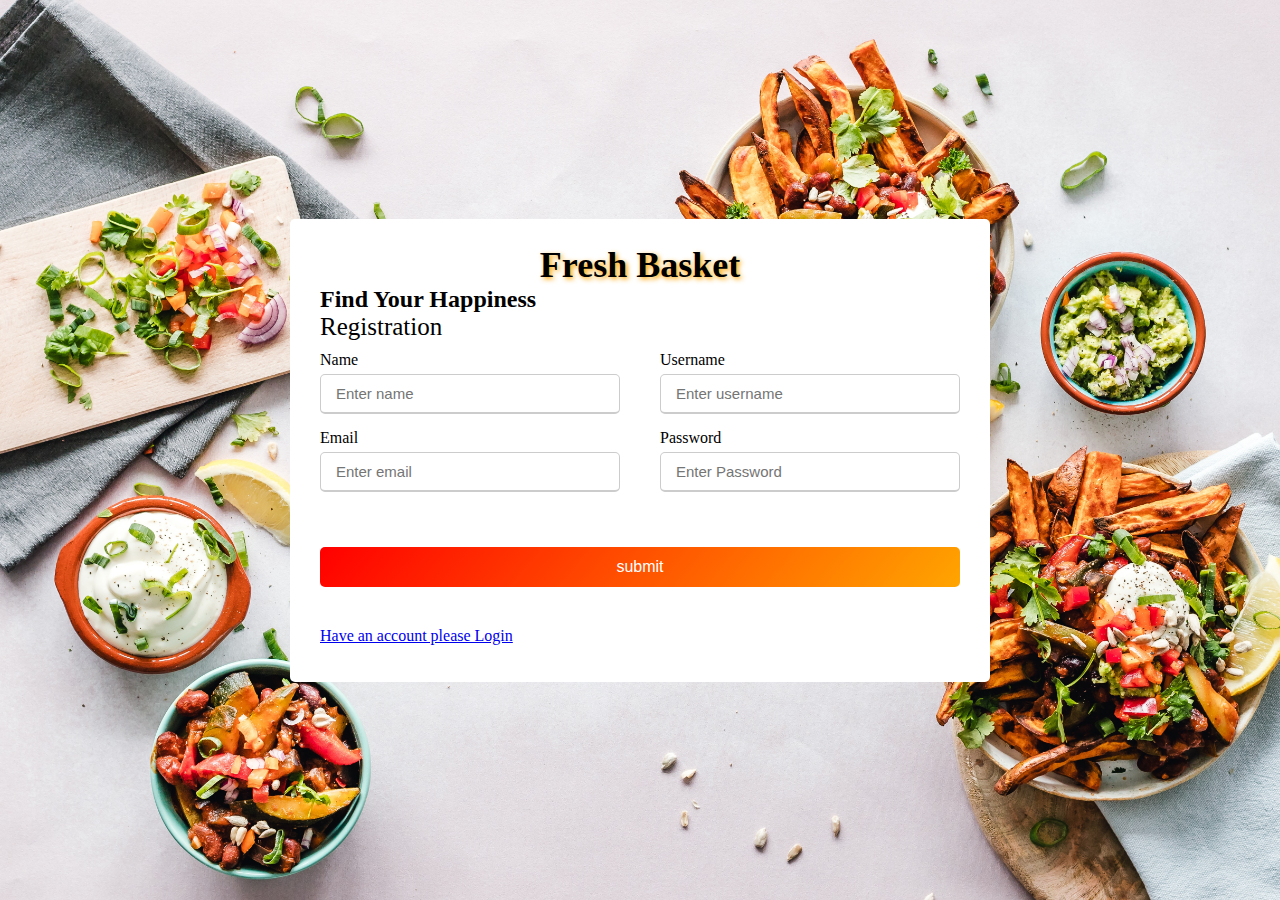
<file: index (2).html>
<!DOCTYPE html>
<html lang="en">

<head>
    <meta charset="UTF-8">
    <meta http-equiv="X-UA-Compatible" content="IE=edge">
    <meta name="viewport" content="width=device-width, initial-scale=1.0">
    <link rel="stylesheet" href="style.css">
    <title> Registration Form</title>
</head>

<body>
    
    
    <div class="container">
        <div class="tit"><h1>Fresh Basket</h1></div>
        <Div> <h2>Find Your Happiness</h2> </Div>
        <div class="title">Registration</div>
        
        <form action="login.html" >
            <div class="form-group">
                <span>Name</span>
                <input type="text" id="name" placeholder="Enter name" required>
            </div>
            <div class="form-group">
                <span>Username</span>
                <input type="text" id="user" placeholder="Enter username" required>
            </div>
            <div class="form-group">
                <span>Email</span>
                <input type="email" id="email" placeholder="Enter email" required>
            </div>
            
            <div class="form-group">
                <span>Password</span>
                <input type="password" id="pwd" placeholder="Enter Password" required>
            </div>
            
            <div class="button">
                <input type="submit" value="submit" onclick="addData()">
            </div>
            <div class="account-have">

                <a href="login.html">Have an account please Login</a>
            </div>
        </form>
    </div>

    <script src="JS/register.js"> </script>

</body> 

</html>
</file>
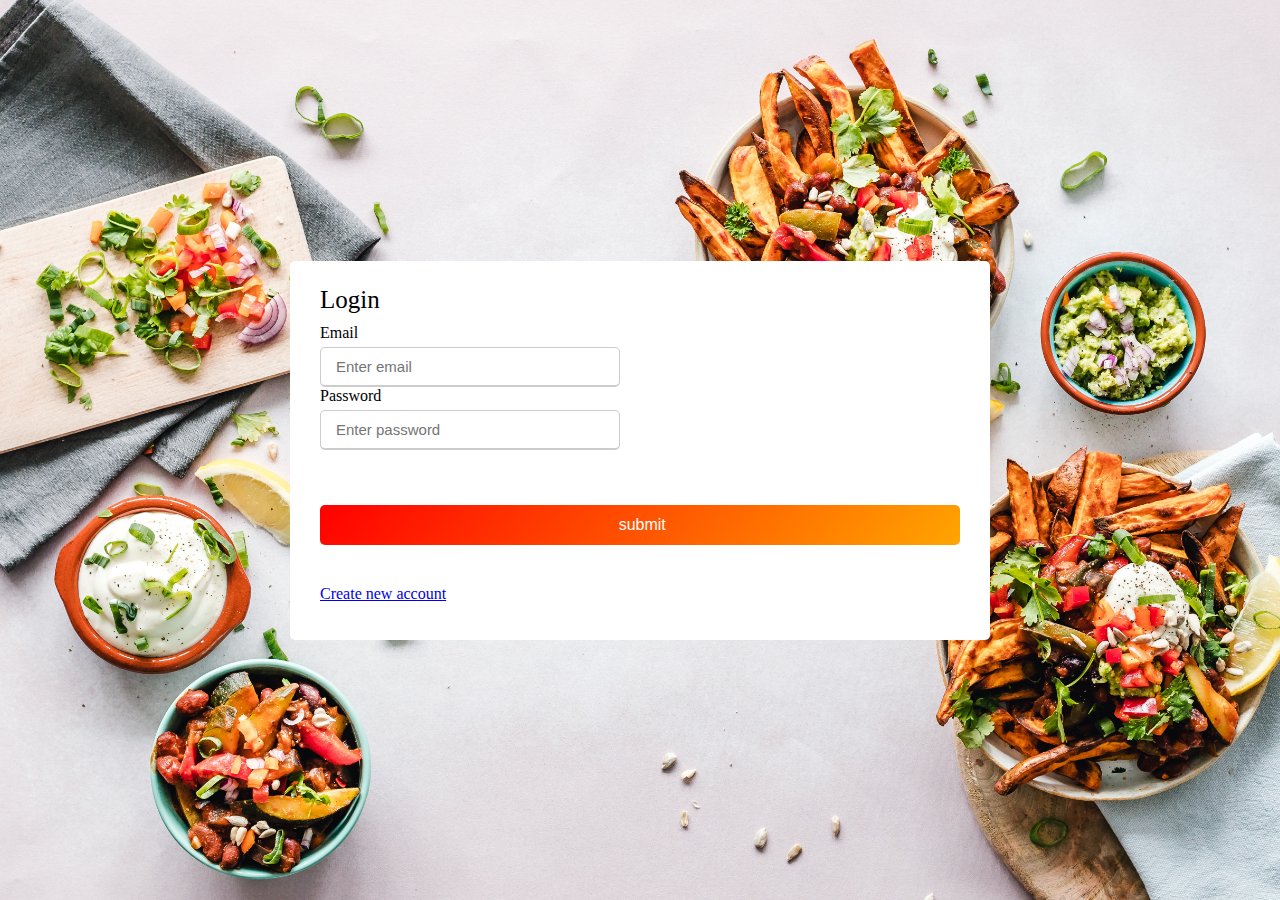
<file: login.html>
<!DOCTYPE html>
<html lang="en">

<head>
    <meta charset="UTF-8">
    <meta http-equiv="X-UA-Compatible" content="IE=edge">
    <meta name="viewport" content="width=device-width, initial-scale=1.0">
    <link rel="stylesheet" href="style.css">
    <title> Login Form</title>
</head>

<body>
    <div class="container">
        <div class="title"> Login </div>
        
        <form action="index.html">

            <div class="form-group">
                <span>Email</span>
                <input type="email" id="email" placeholder="Enter email" required>
                <span>Password</span>
                <input type="password" id="pwd" placeholder="Enter password" required>
            </div>

            <div class="button">

                <input type="submit" value=" submit" onclick="checkData()" />

            </div>

            <div class="account-have">

                <a href="index.html">Create new account</a>
            </div>
        </form>
    </div>
    <script src="JS/login.js"></script>
</body>

</html>
</file>
<file: style.css>
*{
    margin: 0;
    padding: 0;
    box-sizing: border-box;
}
body{
    display: flex;
    height: 100vh;
    justify-content: center;
    align-items: center;
    padding: 10px;
    background: url(./images/home.jpg) ;
    background-size: cover;
    background-position: 50% 50%;
    width: 100%;
}
.tit{
 text-align: center;
  font-size: large;
  text-shadow: 2px 2px 5px  orange;

}
.container{
    max-width: 700px;
    width: 100%;
    padding: 25px 30px;
    background-color: #fff;
    border-radius: 5px;
}
.container .title{
    font-size: 25px;
    font-weight: 500;
}
.container form{
    display: flex;
    flex-wrap: wrap;
    justify-content: space-between;
    margin: 10px 0 12px 0;
}
form .form-group{
    margin-bottom: 15px;
    width: calc(100% / 2 - 20px);
}
form span{
    display: block;
    font-weight: 500;
    margin-bottom: 5px;
}
.form-group input{
    height: 40px;
    width: 100%;
    outline: none;
    border-radius: 5px;
    border: 1px solid #ccc;
    padding-left: 15px;
    font-size: 15px;
    border-bottom-width: 2px;
    transition: all 0.3s ease;
}
.form-group input:focus,
.form-group input:valid{
    border-color: orange;
}
form .button{
    height: 40px;
    width: 100%;
    margin: 40px 0;
}
form .button input{
    width: 100%;
    height: 100%;
    outline: none;
    cursor: pointer;
    background: linear-gradient(130deg, red, orange);
    color: #fff;
    font-size: 16px;
    font-weight: 500;
    border: none;
    border-radius: 5px;
}
form .button input:hover{
    background: linear-gradient(130deg, orange, red);
}
@media(max-width: 584px){
    .container{
        max-width: 100%;
    }
    form .form-group{
        margin-bottom: 15px;
        width: 100%;
    }
    .container form{
        max-height: 400px;
        overflow-y: scroll;
    }
    .container form::-webkit-scrollbar{
        width: 0;
    }
    form .button{
        margin: 20px 0;
    }
}
</file>
